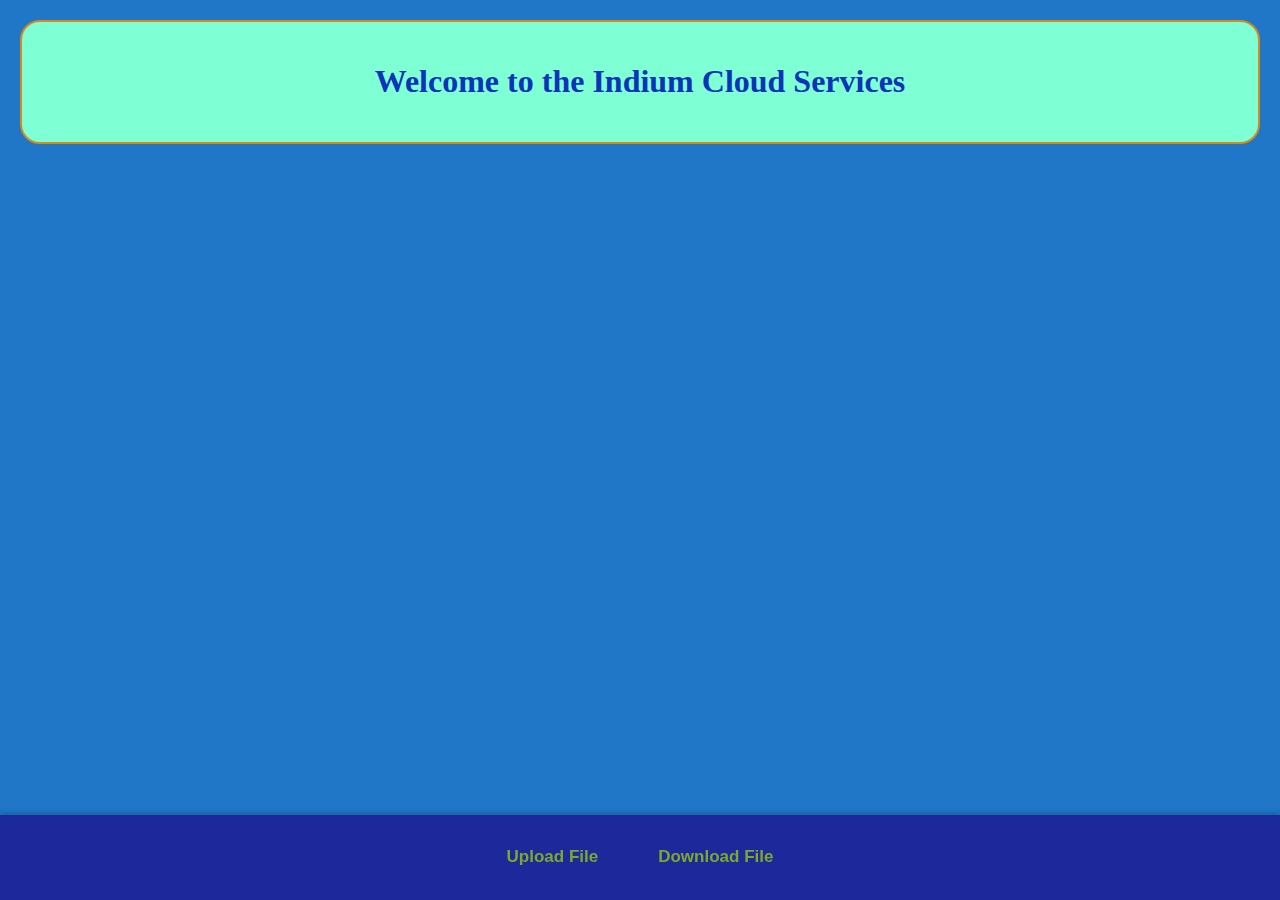
<file: index.html>
<!DOCTYPE html>
<html lang="en">
<head>
    <meta charset="UTF-8">
    <meta name="viewport" content="width=device-width, initial-scale=1.0">
    <title>Cloud</title>
    <link rel="stylesheet" href="Static/style.css">
    <link rel="icon" href="favicon.png" type="image/png">
</head>
<body>
    <div class="Starter_heading">
        <h1>Welcome to the Indium Cloud Services</h1>
    </div>
    <footer class="opts-bar">
        <ul>
            <li><a href="static/upload.html"><h4>Upload File</h4></a></li>
            <li><a href="static/Download.html"><h4>Download File</h4></a></li>
        </ul>
    </footer>
</body>
</html>
</file>
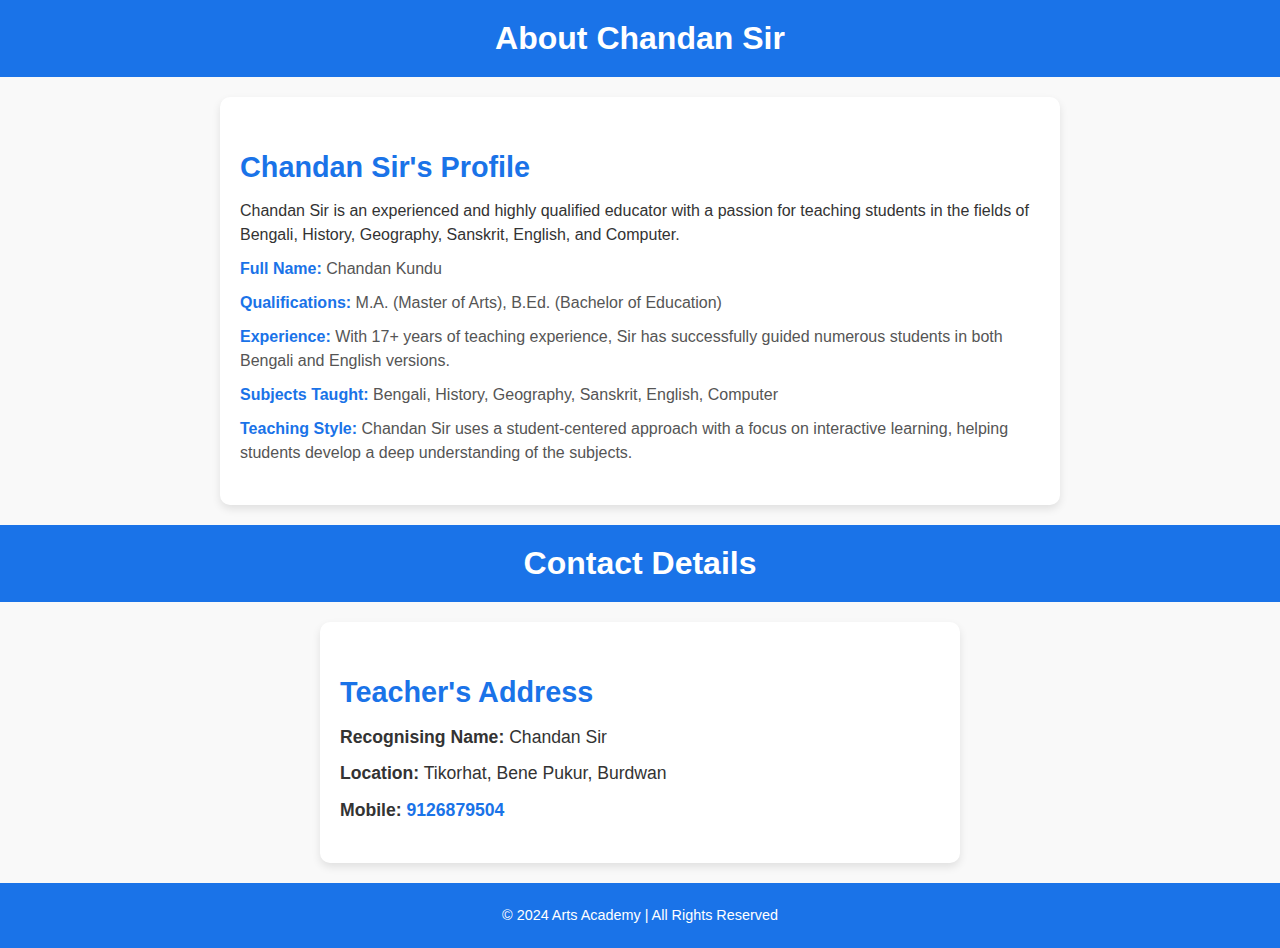
<file: static/about.html>
<!DOCTYPE html>
<html lang="en">
<head>
    <meta charset="UTF-8">
    <meta name="viewport" content="width=device-width, initial-scale=1.0">
    <title>About Sir</title>
    <link rel="stylesheet" href="about_style.css">
</head>
<body>
    <!-- Header -->
    <header class="header">
        <h1>About Chandan Sir</h1>
    </header>

    <!-- About Sir Section -->
    <section class="about-sir-section">
        <h2>Chandan Sir's Profile</h2>
        <p>Chandan Sir is an experienced and highly qualified educator with a passion for teaching students in the fields of Bengali, History, Geography, Sanskrit, English, and Computer.</p>
        
        <div class="about-sir-details">
            <p><strong>Full Name:</strong> Chandan Kundu</p>
            <p><strong>Qualifications:</strong> M.A. (Master of Arts), B.Ed. (Bachelor of Education)</p>
            <p><strong>Experience:</strong> With 17+ years of teaching experience, Sir has successfully guided numerous students in both Bengali and English versions.</p>
            <p><strong>Subjects Taught:</strong> Bengali, History, Geography, Sanskrit, English, Computer</p>
            <p><strong>Teaching Style:</strong> Chandan Sir uses a student-centered approach with a focus on interactive learning, helping students develop a deep understanding of the subjects.</p>
        </div>

    </section>
    <!-- Header -->
    <header class="header">
        <h1>Contact Details</h1>
    </header>

    <!-- Address Section -->
    <section class="address-section">
        <h2>Teacher's Address</h2>
        <p><strong>Recognising Name:</strong> Chandan Sir</p>
        <p><strong>Location:</strong> Tikorhat, Bene Pukur, Burdwan</p>
        <p><strong>Mobile:</strong> <a href="tel:+919126879504">9126879504</a></p>
    </section>


    <!-- Footer -->
    <footer class="footer">
        <p>&copy; 2024 Arts Academy | All Rights Reserved</p>
    </footer>
</body>
</html>
</file>
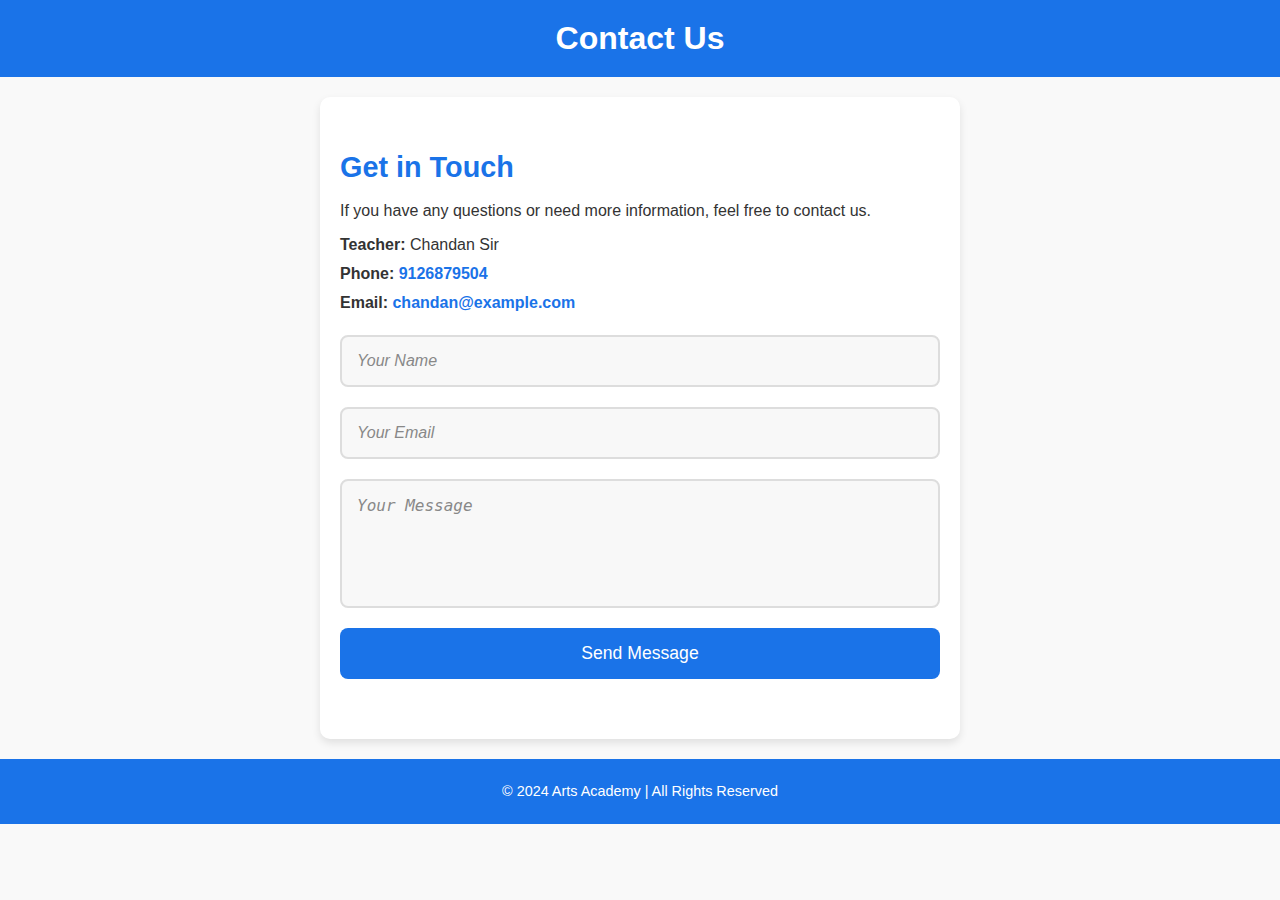
<file: static/contact.html>
<!DOCTYPE html>
<html lang="en">
<head>
    <meta charset="UTF-8">
    <meta name="viewport" content="width=device-width, initial-scale=1.0">
    <title>Contact Us</title>
    <link rel="stylesheet" href="contact_style.css">
</head>
<body>
    <!-- Header -->
    <header class="header">
        <h1>Contact Us</h1>
    </header>

    <!-- Contact Section -->
    <section class="contact-section">
        <h2>Get in Touch</h2>
        <p>If you have any questions or need more information, feel free to contact us.</p>
        
        <!-- Contact Details -->
        <div class="contact-details">
            <p><strong>Teacher:</strong> Chandan Sir</p>
            <p><strong>Phone:</strong> <a href="tel:+919126879504">9126879504</a></p>
            <p><strong>Email:</strong> <a href="mailto:chandan@example.com">chandan@example.com</a></p>
        </div>

        <!-- Contact Form -->
        <form action="#" method="post" class="contact-form">
            <input type="text" name="name" placeholder="Your Name" required>
            <input type="email" name="email" placeholder="Your Email" required>
            <textarea name="message" rows="5" placeholder="Your Message" required></textarea>
            <button type="submit">Send Message</button>
        </form>
    </section>

    <!-- Footer -->
    <footer class="footer">
        <p>&copy; 2024 Arts Academy | All Rights Reserved</p>
    </footer>
</body>
</html>
</file>
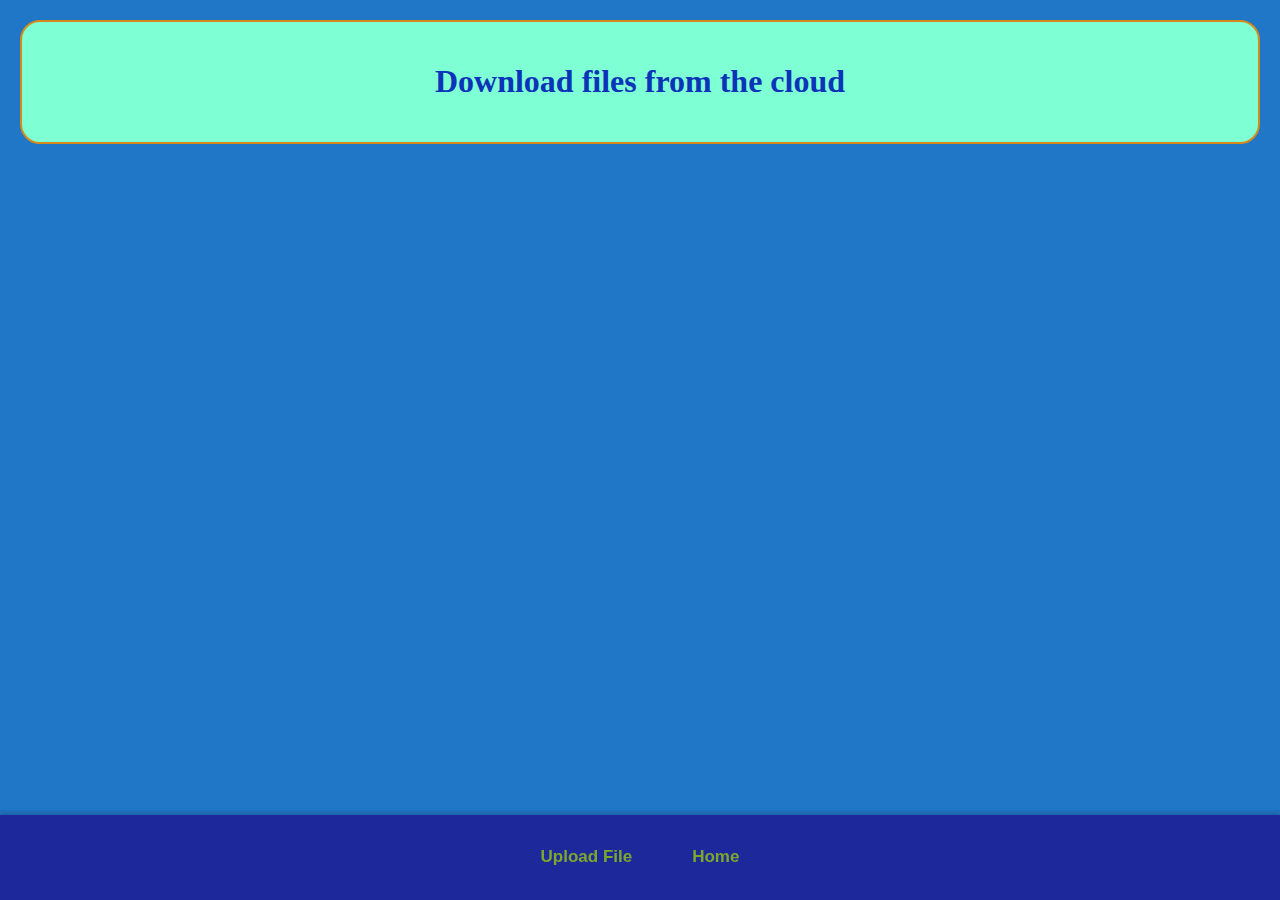
<file: Static/Download.html>
<!DOCTYPE html>
<html lang="en">
<head>
    <meta charset="UTF-8">
    <meta name="viewport" content="width=device-width, initial-scale=1.0">
    <title>Download Files</title>
    <link rel="icon" href="favicon.png" type="image/png">
    <link rel="stylesheet" href="style.css">
</head>
<body>
    <div class="Starter_heading">
        <h1>Download files from the cloud</h1>
    </div>
    <footer class="opts-bar">
        <ul>
            <li><a href="upload.html"><h4>Upload File</h4></a></li>
            <li><a href="../index.html"><h4>Home</h4></a></li>
        </ul>
    </footer>
</body>
</html>
</file>
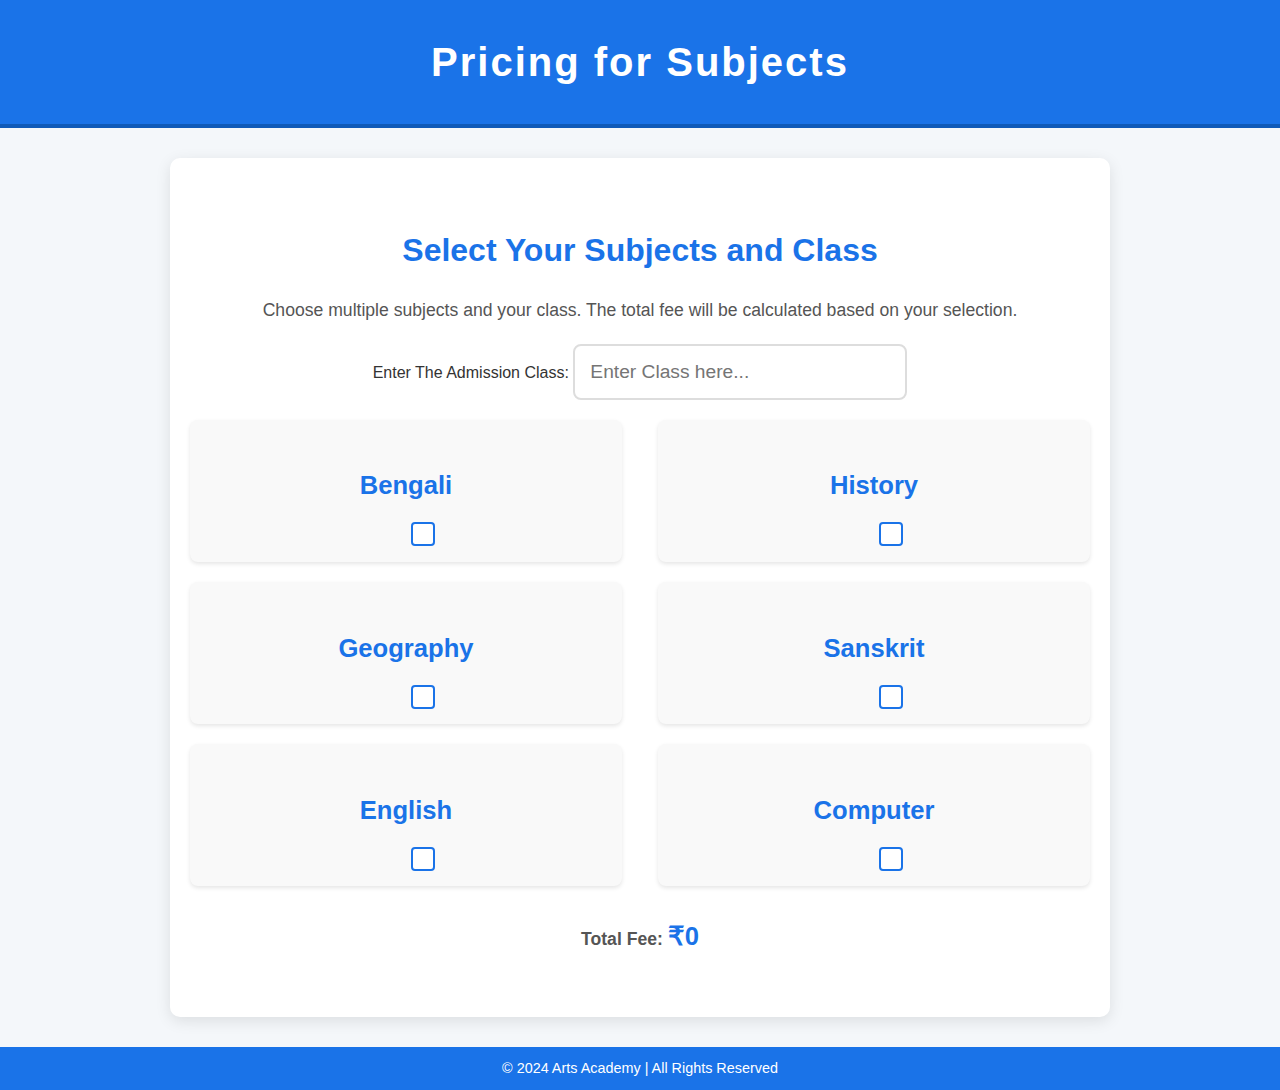
<file: static/pricing.html>
<!DOCTYPE html>
<html lang="en">
<head>
    <meta charset="UTF-8">
    <meta name="viewport" content="width=device-width, initial-scale=1.0">
    <title>Pricing</title>
    <link rel="stylesheet" href="pricing_style.css">
</head>
<body>
    <!-- Header -->
    <header class="header">
        <h1>Pricing for Subjects</h1>
    </header>

    <!-- Pricing Section -->
    <section class="pricing-section">
        <h2>Select Your Subjects and Class</h2>
        <p>Choose multiple subjects and your class. The total fee will be calculated based on your selection.</p>
        
        <!-- Class Input -->
        <div class="class-input">
            <label for="class">Enter The Admission Class:</label>
            <input type="number" id="class" name="class" placeholder="Enter Class here..." required>
            <span id="class-error" class="error-message"></span>
        </div>

        <!-- Subject List -->
        <div class="subject-list">
            <div class="subject-item">
                <h3>Bengali</h3>
                <label class="checkbox-container">
                    <input type="checkbox" id="bengali" onclick="updateTotal()">
                    <span class="checkmark"></span>
                </label>
            </div>
            <div class="subject-item">
                <h3>History</h3>
                <label class="checkbox-container">
                    <input type="checkbox" id="history" onclick="updateTotal()">
                    <span class="checkmark"></span>
                </label>
            </div>
            <div class="subject-item">
                <h3>Geography</h3>
                <label class="checkbox-container">
                    <input type="checkbox" id="geography" onclick="updateTotal()">
                    <span class="checkmark"></span>
                </label>
            </div>
            <div class="subject-item">
                <h3>Sanskrit</h3>
                <label class="checkbox-container">
                    <input type="checkbox" id="sanskrit" onclick="updateTotal()">
                    <span class="checkmark"></span>
                </label>
            </div>
            <div class="subject-item">
                <h3>English</h3>
                <label class="checkbox-container">
                    <input type="checkbox" id="english" onclick="updateTotal()">
                    <span class="checkmark"></span>
                </label>
            </div>
            <div class="subject-item">
                <h3>Computer</h3>
                <label class="checkbox-container">
                    <input type="checkbox" id="computer" onclick="updateTotal()">
                    <span class="checkmark"></span>
                </label>
            </div>
        </div>

        <!-- Fee Display -->
        <div id="fee-result">
            <p><strong>Total Fee: </strong><span id="fee-amount">₹0</span></p>
        </div>
    </section>

    <!-- Footer -->
    <footer class="footer">
        <p>&copy; 2024 Arts Academy | All Rights Reserved</p>
    </footer>

    <script src="pricing_script.js"></script>
</body>
</html>
</file>
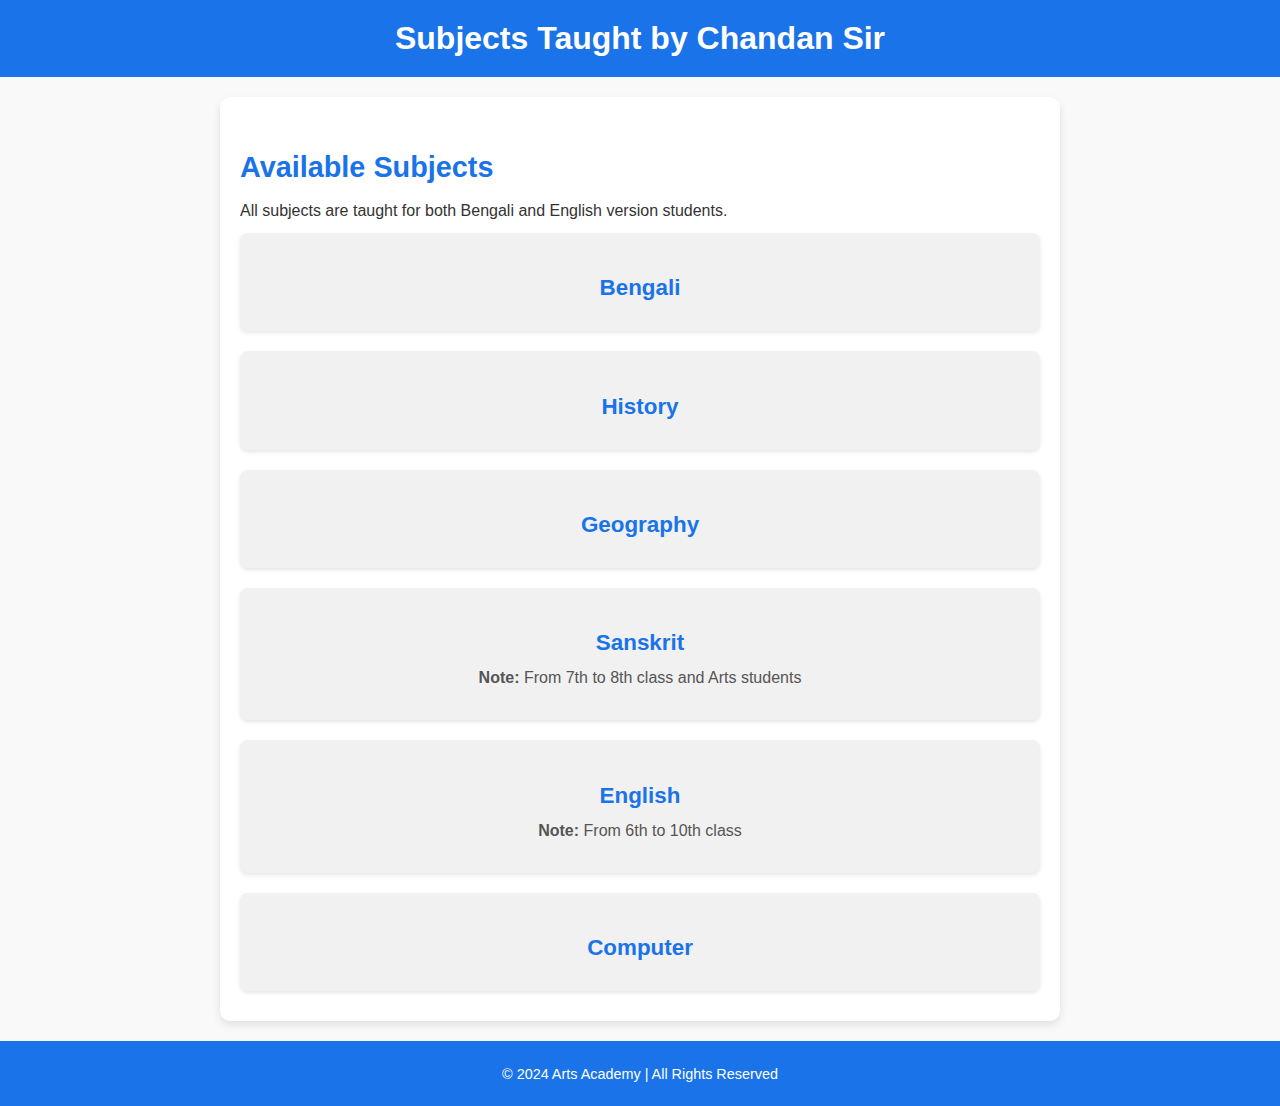
<file: static/subjects.html>
<!DOCTYPE html>
<html lang="en">
<head>
    <meta charset="UTF-8">
    <meta name="viewport" content="width=device-width, initial-scale=1.0">
    <title>Subjects</title>
    <link rel="stylesheet" href="subjects_style.css">
</head>
<body>
    <!-- Header -->
    <header class="header">
        <h1>Subjects Taught by Chandan Sir</h1>
    </header>

    <!-- Subjects Section -->
    <section class="subjects-section">
        <h2>Available Subjects</h2>
        <p>All subjects are taught for both Bengali and English version students.</p>
        
        <div class="subject-list">
            <div class="subject-item">
                <h3>Bengali</h3>
            </div>
            <div class="subject-item">
                <h3>History</h3>
            </div>
            <div class="subject-item">
                <h3>Geography</h3>
            </div>
            <div class="subject-item">
                <h3>Sanskrit</h3>
                <p><strong>Note:</strong> From 7th to 8th class and Arts students</p>
            </div>
            <div class="subject-item">
                <h3>English</h3>
                <p><strong>Note:</strong> From 6th to 10th class</p>
            </div>
            <div class="subject-item">
                <h3>Computer</h3>
            </div>
        </div>
    </section>

    <!-- Footer -->
    <footer class="footer">
        <p>&copy; 2024 Arts Academy | All Rights Reserved</p>
    </footer>
</body>
</html>
</file>
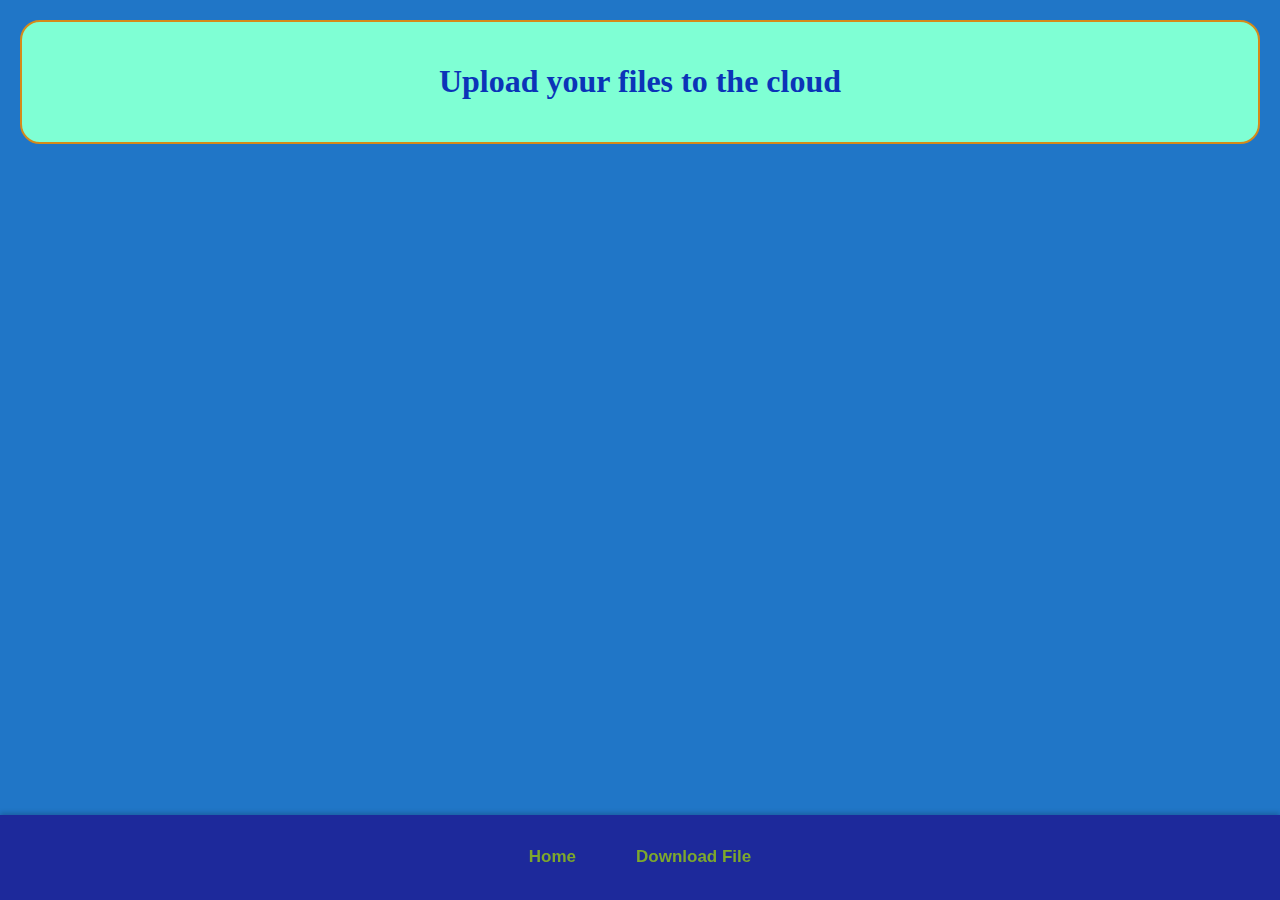
<file: Static/upload.html>
<!DOCTYPE html>
<html lang="en">
<head>
    <meta charset="UTF-8">
    <meta name="viewport" content="width=device-width, initial-scale=1.0">
    <title>Upload Files</title>
    <link rel="icon" href="favicon.png" type="image/png">
    <link rel="stylesheet" href="style.css">
</head>
<body>
    <div class="Starter_heading">
        <h1>Upload your files to the cloud</h1>
    </div>
    <footer class="opts-bar">
        <ul>
            <li><a href="../index.html"><h4>Home</h4></a></li>
            <li><a href="download.html"><h4>Download File</h4></a></li>
        </ul>
    </footer>
</body>
</html>
</file>
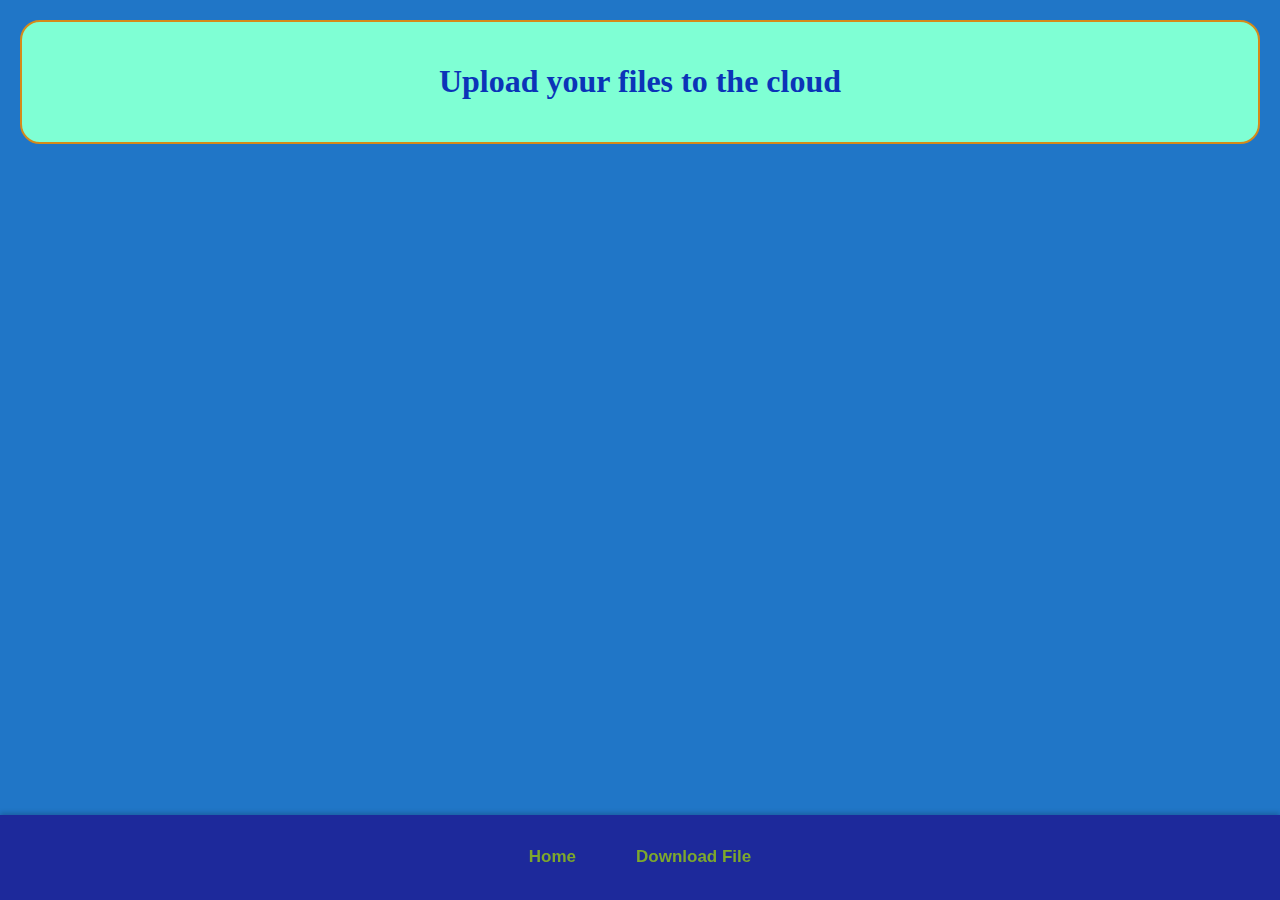
<file: static/upload.html>
<!DOCTYPE html>
<html lang="en">
<head>
    <meta charset="UTF-8">
    <meta name="viewport" content="width=device-width, initial-scale=1.0">
    <title>Upload Files</title>
    <link rel="icon" href="favicon.png" type="image/png">
    <link rel="stylesheet" href="style.css">
</head>
<body>
    <div class="Starter_heading">
        <h1>Upload your files to the cloud</h1>
    </div>
    <footer class="opts-bar">
        <ul>
            <li><a href="../index.html"><h4>Home</h4></a></li>
            <li><a href="Download.html"><h4>Download File</h4></a></li>
        </ul>
    </footer>
</body>
</html>
</file>
<file: Static/style.css>
body {
    background-color: #2076c7;
    margin: 0;
    padding: 0;
}

.Starter_heading {
    color: rgb(11, 52, 184);
    text-align: center;
    border: 2px solid #d68a19;
    border-radius: 20px;
    background-color: aquamarine;
    font-family: Cambria, Cochin, Georgia, Times, 'Times New Roman', serif;
    padding: 20px;
    margin: 20px;
}

.opts-bar {
    position: fixed;
    bottom: 0;
    width: 100%;
    background-color: #1d299b;
    color: rgb(255, 255, 255);
    text-align: center;
    padding: 10px 0;
    box-shadow: 0 -2px 5px rgba(0, 0, 0, 0.2);
}

.opts-bar ul {
    list-style-type: none;
    margin: 0;
    padding: 0;
    display: flex;
    justify-content: center;
    gap: 60px;
}

.opts-bar ul li {
    display: inline;
}

.opts-bar ul li a {
    color: rgb(125, 168, 45);
    text-decoration: none;
    font-size: 17px;
    font-family:'Franklin Gothic Medium', 'Arial Narrow', Arial, sans-serif;
}

.opts-bar ul li a:hover {
    text-decoration:dotted;
}
</file>
<file: static/about_style.css>
/* General Styles */
body {
    font-family: 'Roboto', sans-serif;
    margin: 0;
    padding: 0;
    background: #f9f9f9;
    color: #333;
}

/* Header Styles */
.header {
    background-color: #1a73e8;
    color: white;
    padding: 20px 0;
    text-align: center;
}

.header h1 {
    font-size: 2rem;
    margin: 0;
}

/* About Sir Section */
.about-sir-section {
    background: #ffffff;
    padding: 30px 20px;
    margin: 20px auto;
    box-shadow: 0 4px 8px rgba(0, 0, 0, 0.1);
    max-width: 800px;
    border-radius: 10px;
    text-align: left;
}

.about-sir-section h2 {
    font-size: 1.8rem;
    color: #1a73e8;
    margin-bottom: 15px;
}

.about-sir-section p {
    font-size: 1rem;
    margin: 10px 0;
    line-height: 1.5;
}

/* About Sir Details */
.about-sir-details p {
    font-size: 1rem;
    margin: 10px 0;
    color: #555;
}

.about-sir-details strong {
    color: #1a73e8;
}

/* Footer Styles */
.footer {
    background: #1a73e8;
    color: white;
    padding: 10px 0;
    position: relative;
    width: 100%;
    bottom: 0;
    font-size: 0.9rem;
    text-align: center;
}
/* Header Styles */
.header {
    background-color: #1a73e8;
    color: white;
    padding: 20px 0;
    margin-bottom: 20px;
}

.header h1 {
    font-size: 2rem;
    margin: 0;
}

/* Address Section */
.address-section {
    background: #ffffff;
    padding: 30px 20px;
    margin: 20px auto;
    box-shadow: 0 4px 8px rgba(0, 0, 0, 0.1);
    max-width: 600px;
    border-radius: 10px;
}

.address-section h2 {
    font-size: 1.8rem;
    color: #1a73e8;
    margin-bottom: 15px;
}

.address-section p {
    font-size: 1.1rem;
    margin: 10px 0;
    line-height: 1.5;
}

.address-section a {
    color: #1a73e8;
    text-decoration: none;
    font-weight: bold;
}

.address-section a:hover {
    text-decoration: underline;
}
</file>
<file: static/contact_style.css>
/* General Styles */
body {
    font-family: 'Roboto', sans-serif;
    margin: 0;
    padding: 0;
    background: #f9f9f9;
    color: #333;
}

/* Header Styles */
.header {
    background-color: #1a73e8;
    color: white;
    padding: 20px 0;
    text-align: center;
}

.header h1 {
    font-size: 2rem;
    margin: 0;
}

/* Contact Section */
.contact-section {
    background: #ffffff;
    padding: 30px 20px;
    margin: 20px auto;
    box-shadow: 0 4px 8px rgba(0, 0, 0, 0.1);
    max-width: 600px;
    border-radius: 10px;
    text-align: left;
}

/* Headings and Paragraphs inside Contact Section */
.contact-section h2 {
    font-size: 1.8rem;
    color: #1a73e8;
    margin-bottom: 15px;
}

.contact-section p {
    font-size: 1rem;
    margin: 10px 0;
    line-height: 1.5;
}

/* Contact Details Section */
.contact-details {
    margin-bottom: 20px;
}

.contact-details p {
    font-size: 1rem;
    margin: 5px 0;
}

.contact-details a {
    color: #1a73e8;
    text-decoration: none;
    font-weight: bold;
}

.contact-details a:hover {
    text-decoration: underline;
}

/* Contact Form */
.contact-form {
    margin-top: 20px;
    display: flex;
    flex-direction: column;
    gap: 20px;
}

.contact-form input,
.contact-form textarea {
    width: 100%;
    padding: 15px;
    border: 2px solid #ddd;
    border-radius: 8px;
    font-size: 1rem;
    transition: all 0.3s ease;
    background-color: #f8f8f8;
    box-sizing: border-box;
    resize: none;  /* Prevents resizing of the textarea */
}

.contact-form input:focus,
.contact-form textarea:focus {
    border-color: #1a73e8;
    background-color: #ffffff;
    box-shadow: 0 0 5px rgba(33, 150, 243, 0.5);
    outline: none;
}

.contact-form input::placeholder,
.contact-form textarea::placeholder {
    color: #888;
    font-style: italic;
}

/* Submit Button */
.contact-form button {
    padding: 15px 25px;
    font-size: 1.1rem;
    background: #1a73e8;
    color: white;
    border: none;
    border-radius: 8px;
    cursor: pointer;
    transition: background 0.3s ease;
    width: 100%;
    margin-bottom: 30px;  /* Adds space between button and footer */
}

.contact-form button:hover {
    background: #0f5ab8;
}

/* Footer */
.footer {
    background: #1a73e8;
    color: white;
    padding: 10px 0;
    position: relative;
    width: 100%;
    bottom: 0;
    font-size: 0.9rem;
    text-align: center;
}
</file>
<file: static/pricing_style.css>
/* General Styles */
body {
    font-family: 'Roboto', sans-serif;
    margin: 0;
    padding: 0;
    background: #f4f7fa;
    color: #333;
    line-height: 1.6;
}

/* Header Styles */
.header {
    background-color: #1a73e8;
    color: white;
    padding: 30px 0;
    text-align: center;
    border-bottom: 4px solid #0f5ab8;
}

.header h1 {
    font-size: 2.5rem;
    margin: 0;
    letter-spacing: 2px;
}

/* Pricing Section */
.pricing-section {
    background: #ffffff;
    padding: 40px 20px;
    margin: 30px auto;
    box-shadow: 0 4px 15px rgba(0, 0, 0, 0.1);
    max-width: 900px;
    border-radius: 10px;
    text-align: center;
    transition: all 0.3s ease;
}

.pricing-section:hover {
    transform: translateY(-5px);
    box-shadow: 0 8px 20px rgba(0, 0, 0, 0.15);
}

.pricing-section h2 {
    font-size: 2rem;
    color: #1a73e8;
    margin-bottom: 20px;
    font-weight: 600;
}

.pricing-section p {
    font-size: 1.1rem;
    margin-bottom: 20px;
    color: #555;
}

/* Class Input */
.class-input {
    margin-bottom: 20px;
}

.class-input input {
    padding: 15px;
    font-size: 1.2rem;
    border: 2px solid #ddd;
    border-radius: 8px;
    width: 100%;
    max-width: 300px;
    transition: all 0.3s ease;
}

.class-input input:focus {
    border-color: #1a73e8;
    outline: none;
}

.error-message {
    color: red;
    font-size: 0.9rem;
    margin-top: 5px;
}

/* Subject List */
.subject-list {
    display: flex;
    flex-wrap: wrap;
    gap: 20px;
    justify-content: space-between;
}

.subject-item {
    background: #f9f9f9;
    padding: 20px;
    border-radius: 8px;
    width: 48%; /* Two subjects per row */
    box-sizing: border-box;
    box-shadow: 0 2px 4px rgba(0, 0, 0, 0.1);
    text-align: center;
    transition: all 0.3s ease;
}

.subject-item:hover {
    background-color: #eaf2fb;
    box-shadow: 0 4px 10px rgba(0, 0, 0, 0.1);
    transform: translateY(-5px);
}

.subject-item h3 {
    font-size: 1.6rem;
    color: #1a73e8;
    margin-bottom: 10px;
}

.checkbox-container {
    position: relative;
    display: inline-block;
}

.checkbox-container input {
    position: absolute;
    opacity: 0;
    cursor: pointer;
}

.checkmark {
    position: absolute;
    top: 50%;
    left: 5px;
    width: 20px;
    height: 20px;
    background-color: #fff;
    border: 2px solid #1a73e8;
    border-radius: 4px;
    transition: background-color 0.3s;
    transform: translateY(-50%);
}

.checkbox-container input:checked + .checkmark {
    background-color: #1a73e8;
    border-color: #1a73e8;
}

.checkbox-container input:checked + .checkmark:after {
    content: "";
    position: absolute;
    top: 3px;
    left: 7px;
    width: 5px;
    height: 10px;
    border: solid white;
    border-width: 0 3px 3px 0;
    transform: rotate(45deg);
}

/* Fee Display */
#fee-result {
    margin-top: 30px;
    font-size: 1.4rem;
    font-weight: bold;
    color: #333;
}

#fee-result span {
    color: #1a73e8;
    font-size: 1.6rem;
    font-weight: bold;
}

/* Footer Styles */
.footer {
    background: #1a73e8;
    color: white;
    padding: 10px 0;
    position: relative;
    width: 100%;
    bottom: 0;
    font-size: 0.9rem;
    text-align: center;
}

.footer p {
    margin: 0;
}
</file>
<file: static/subjects_style.css>
/* General Styles */
body {
    font-family: 'Roboto', sans-serif;
    margin: 0;
    padding: 0;
    background: #f9f9f9;
    color: #333;
}

/* Header Styles */
.header {
    background-color: #1a73e8;
    color: white;
    padding: 20px 0;
    text-align: center;
}

.header h1 {
    font-size: 2rem;
    margin: 0;
}

/* Subjects Section */
.subjects-section {
    background: #ffffff;
    padding: 30px 20px;
    margin: 20px auto;
    box-shadow: 0 4px 8px rgba(0, 0, 0, 0.1);
    max-width: 800px;
    border-radius: 10px;
    text-align: left;
}

.subjects-section h2 {
    font-size: 1.8rem;
    color: #1a73e8;
    margin-bottom: 15px;
}

.subjects-section p {
    font-size: 1rem;
    margin: 10px 0;
    line-height: 1.5;
}

/* Subject List Styles */
.subject-list {
    display: flex;
    flex-wrap: wrap;
    gap: 20px;
    justify-content: space-between;
}

.subject-item {
    background: #f1f1f1;
    padding: 20px;
    border-radius: 8px;
    width: 100%; /* Two subjects per row */
    box-sizing: border-box;
    text-align: center;
    box-shadow: 0 2px 4px rgba(0, 0, 0, 0.1);
}

.subject-item h3 {
    font-size: 1.4rem;
    color: #1a73e8;
    margin-bottom: 10px;
}

.subject-item p {
    font-size: 1rem;
    color: #555;
}

/* Footer Styles */
.footer {
    background: #1a73e8;
    color: white;
    padding: 10px 0;
    position: relative;
    width: 100%;
    bottom: 0;
    font-size: 0.9rem;
    text-align: center;
}
</file>
<file: static/style.css>
body {
    background-color: #2076c7;
    margin: 0;
    padding: 0;
}

.Starter_heading {
    color: rgb(11, 52, 184);
    text-align: center;
    border: 2px solid #d68a19;
    border-radius: 20px;
    background-color: aquamarine;
    font-family: Cambria, Cochin, Georgia, Times, 'Times New Roman', serif;
    padding: 20px;
    margin: 20px;
}

.opts-bar {
    position: fixed;
    bottom: 0;
    width: 100%;
    background-color: #1d299b;
    color: rgb(255, 255, 255);
    text-align: center;
    padding: 10px 0;
    box-shadow: 0 -2px 5px rgba(0, 0, 0, 0.2);
}

.opts-bar ul {
    list-style-type: none;
    margin: 0;
    padding: 0;
    display: flex;
    justify-content: center;
    gap: 60px;
}

.opts-bar ul li {
    display: inline;
}

.opts-bar ul li a {
    color: rgb(125, 168, 45);
    text-decoration: none;
    font-size: 17px;
    font-family:'Franklin Gothic Medium', 'Arial Narrow', Arial, sans-serif;
}

.opts-bar ul li a:hover {
    text-decoration:dotted;
}
</file>
